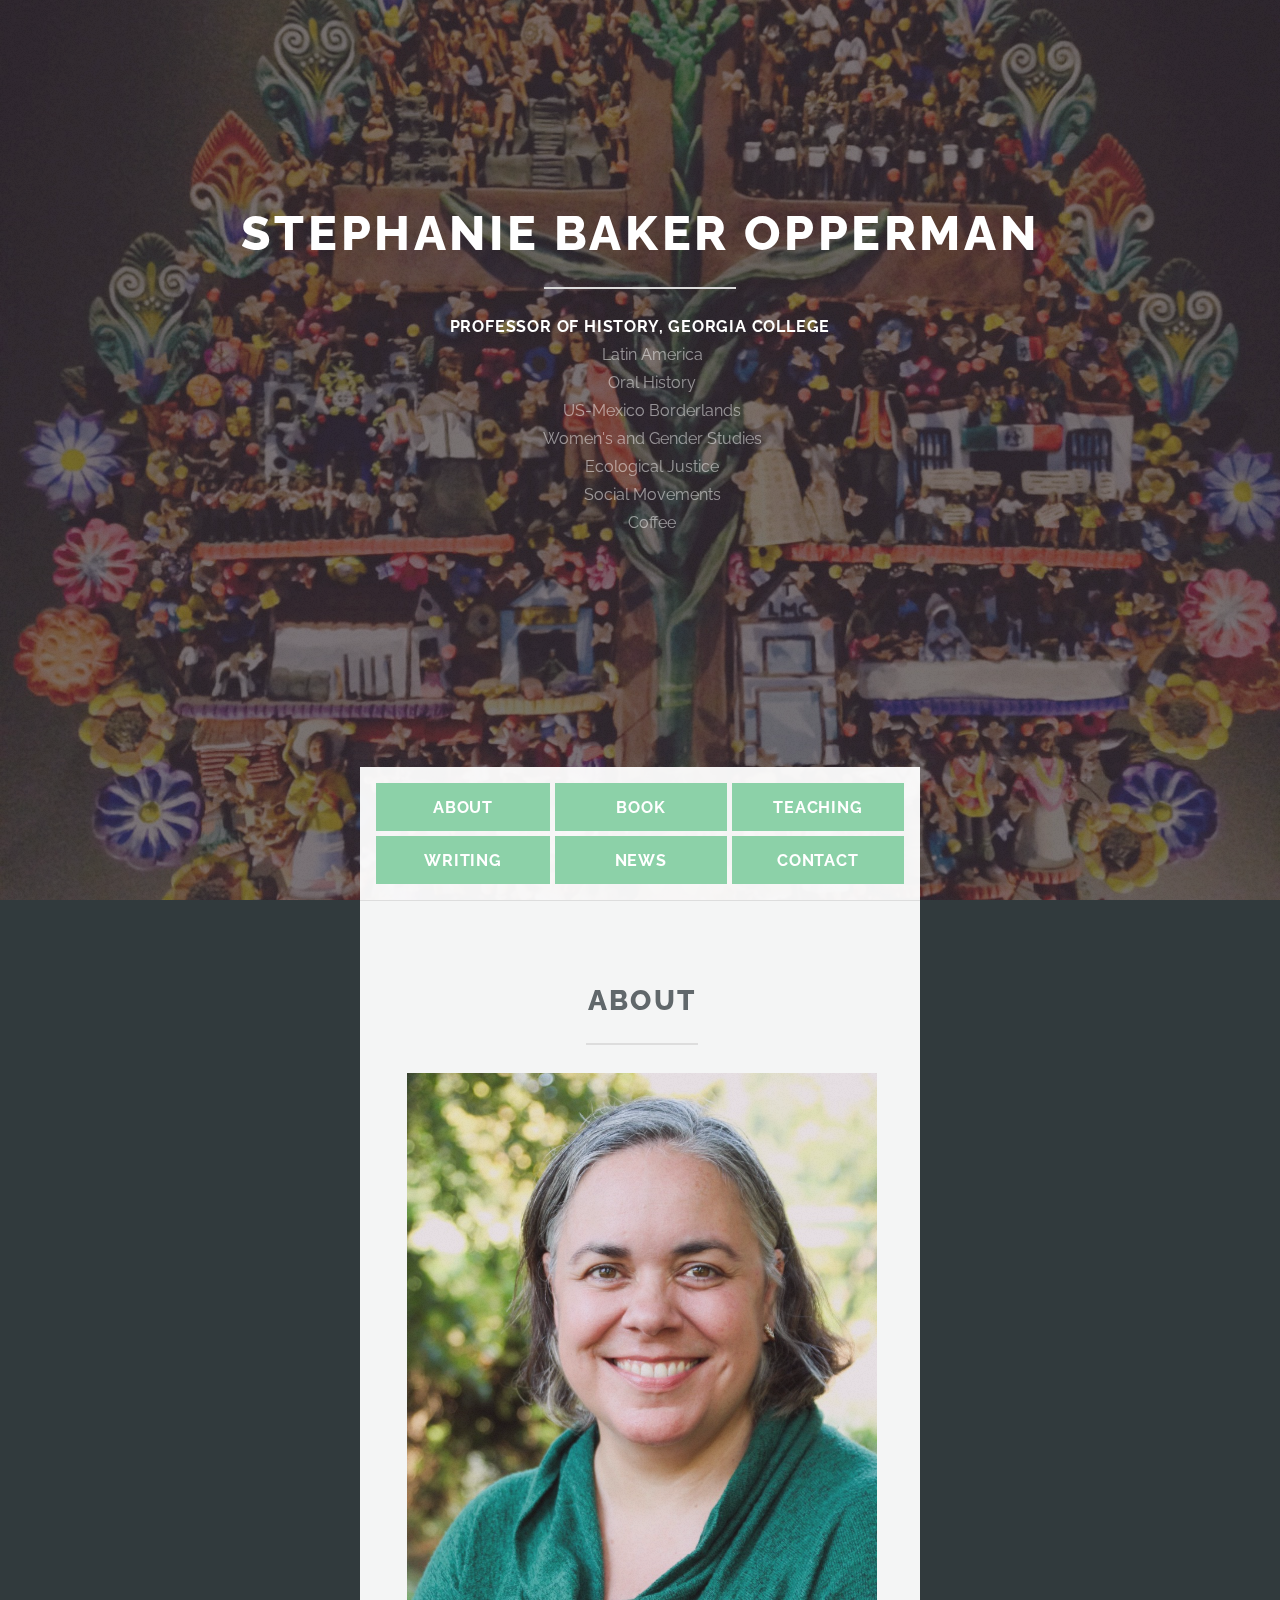
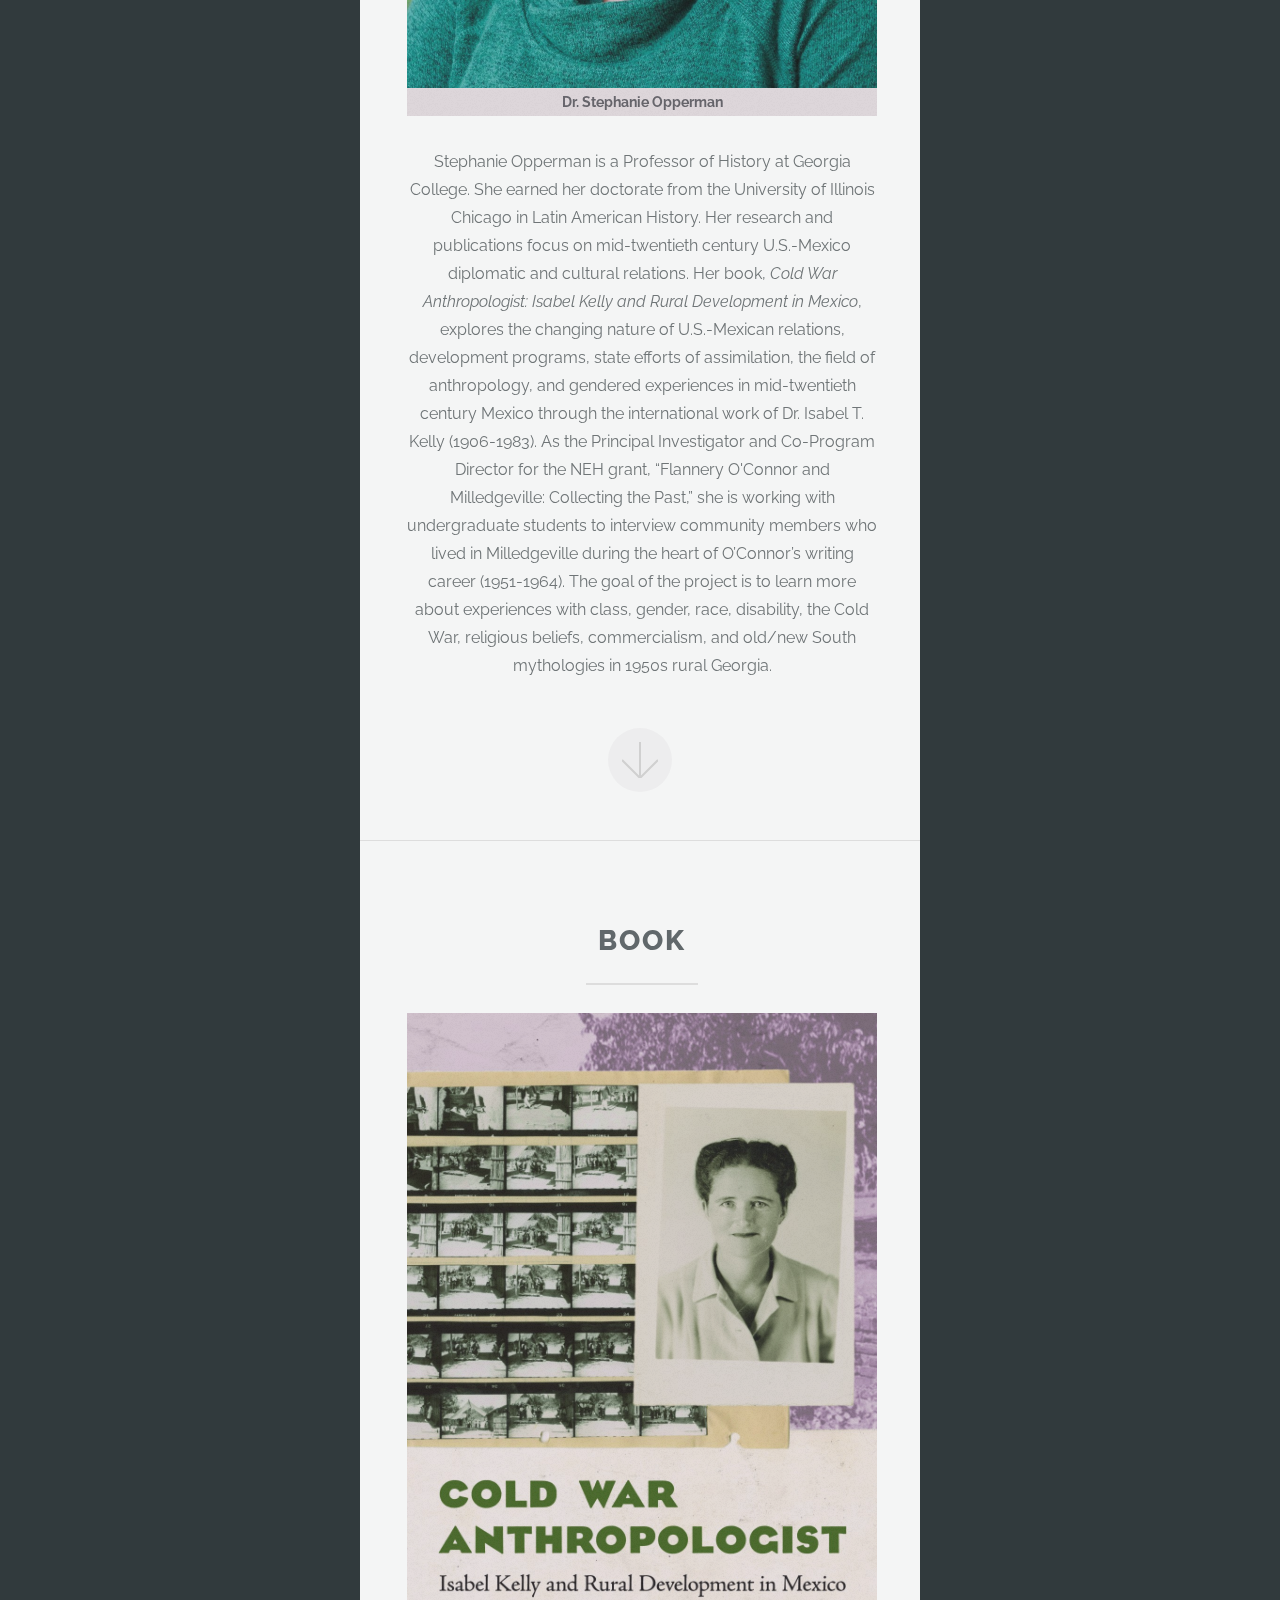
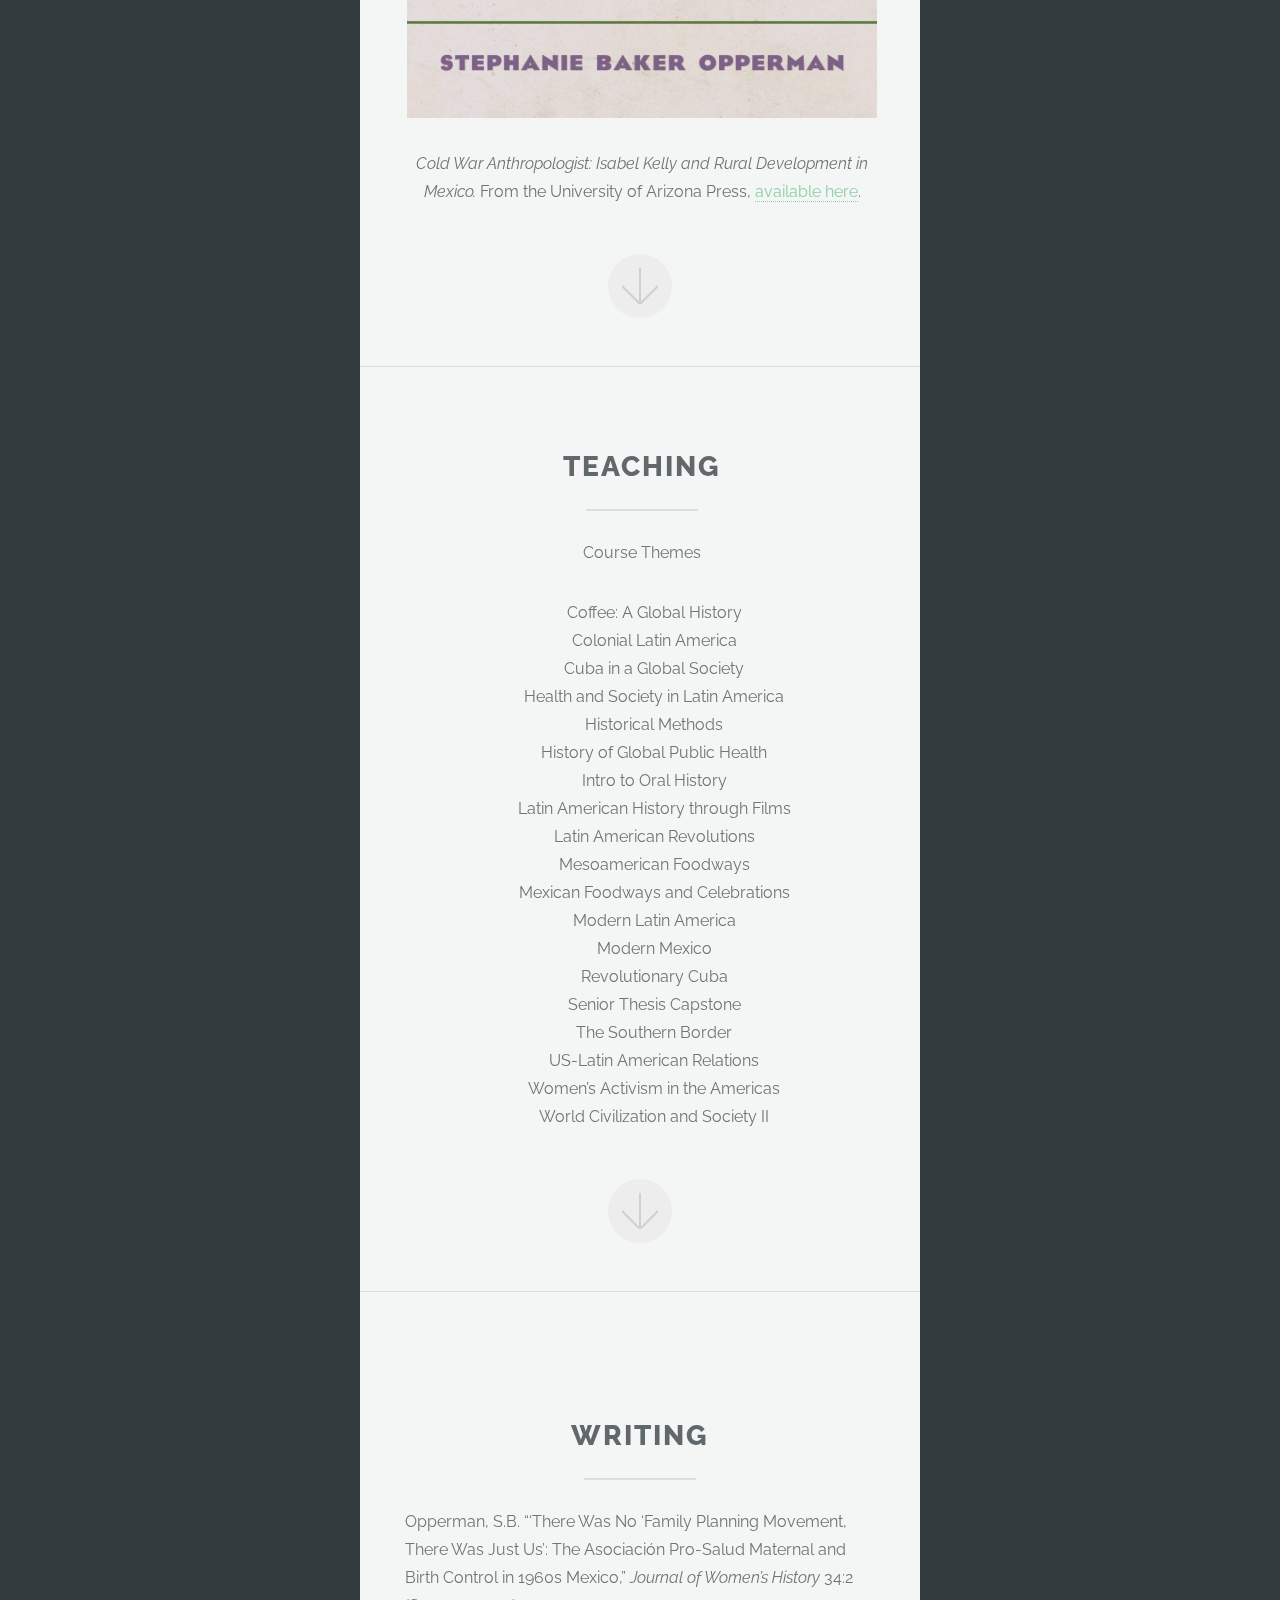
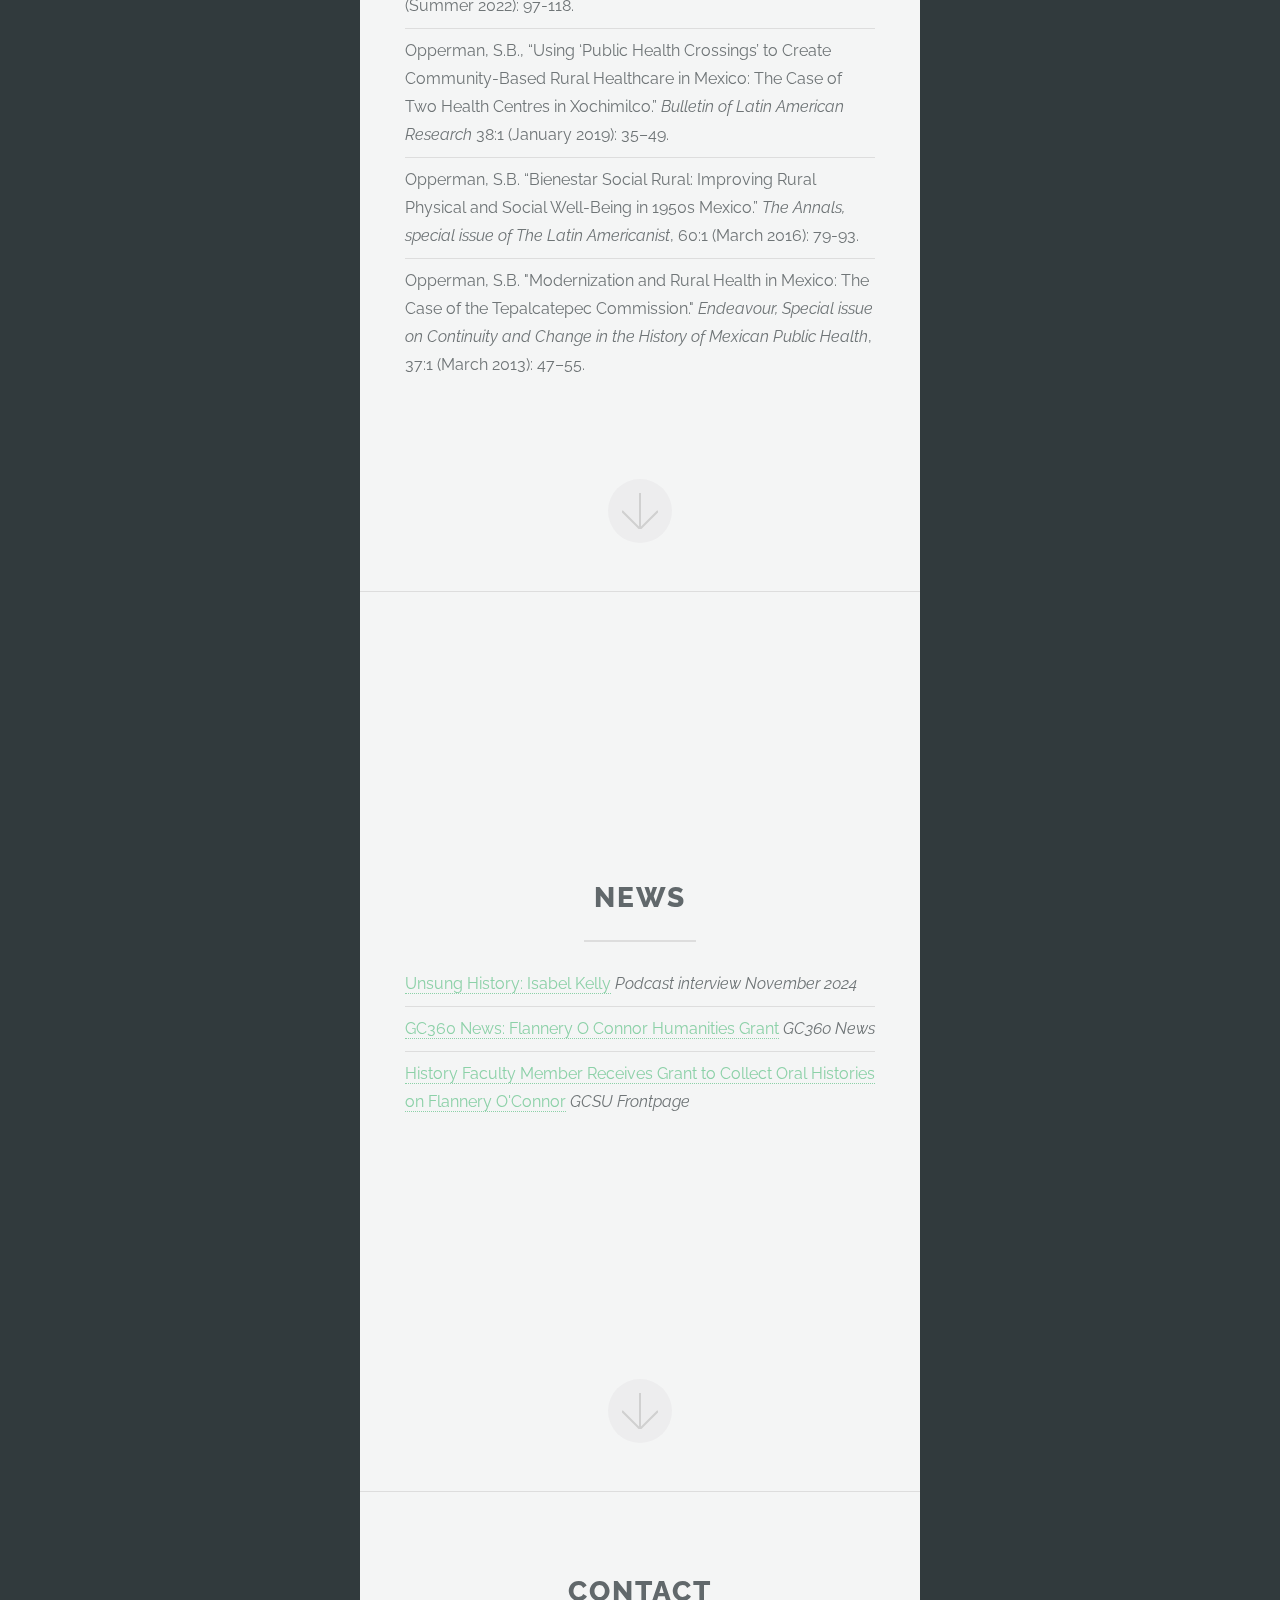
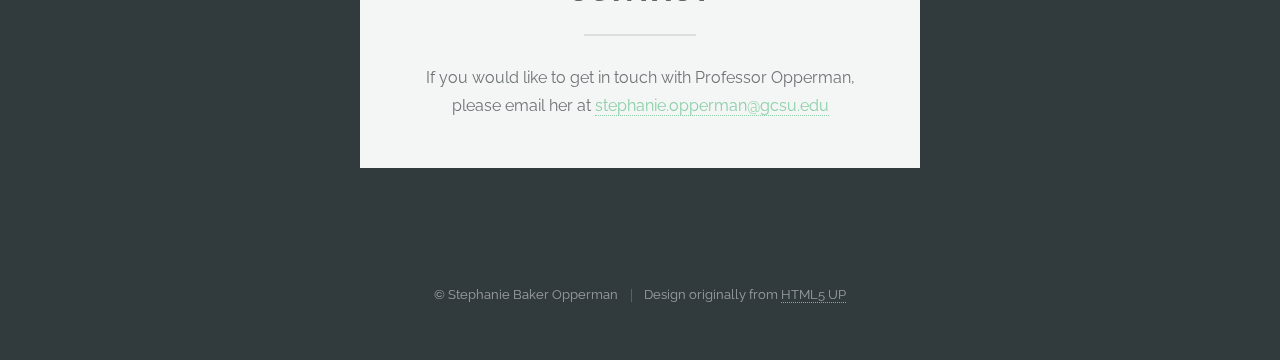
<file: index.html>
<!DOCTYPE HTML>
<!--
	Highlights by HTML5 UP
	html5up.net | @ajlkn
	Free for personal and commercial use under the CCA 3.0 license (html5up.net/license)
-->
<html>
	<head>
		<title>Dr. Stephanie Opperman</title>
		<meta charset="utf-8" />
		<meta name="viewport" content="width=device-width, initial-scale=1, user-scalable=no" />
		<link rel="stylesheet" href="assets/css/main.css" />
	</head>
	<body class="is-preload">

		<!-- Header -->
			<section id="header">
				<header class="major">
					<h1>Stephanie Baker Opperman</h1>
					<p>Professor of History, Georgia College</p>
                                        <ul class="header-list">
<li>Latin America 
<li>Oral History
<li>US-Mexico Borderlands
<li>Women's and Gender Studies
<li>Ecological Justice
<li>Social Movements 
<li>Coffee
                                        </ul>
				</header>
				<div class="container">
					<ul class="actions special">
	<li><a href="#about" class="button primary scrolly">About</a></li>
	<li><a href="#book" class="button primary scrolly">Book</a></li>
	<li><a href="#teaching" class="button primary scrolly">Teaching</a></li>
                                        </ul>
        <ul class="actions special">
	  <li><a href="#writing" class="button primary scrolly">Writing</a></li>
	  <li><a href="#news" class="button primary scrolly">News</a></li>
	  <li><a href="#contact" class="button primary scrolly">Contact</a></li>
	</ul>
				</div>
			</section>

		<!-- One -->
			<section id="about" class="main special">
				<div class="container">
					<span class="image fit primary"><img src="images/fulls/protest_seeds.jpg" alt="Photo: (CC-BY_SA)" /><label>Mural: The culture contains the seed of resistence by Miranda Bergman and O‘Brian Thiele, 1984 / <a href="https://www.flickr.com/photos/livenature/199239686/in/photostream/">Franco Folini</a> / <a href="https://creativecommons.org/licenses/by-sa/2.0/">CC-BY-SA</a></label></span>
					<div class="content">
						<header class="major">
						  <h2>About</h2>
						</header>
					        <span class="image fit"><img src="images/Stephanie Opperman Headshot.jpg" alt="Stephanie Opperman" /><label>Dr. Stephanie Opperman</label></span>
						<p>
                                                  Stephanie Opperman is a Professor of History at Georgia College. She earned her doctorate from the University of Illinois Chicago in Latin American History. Her research and publications focus on mid-twentieth century U.S.-Mexico diplomatic and cultural relations. Her book, <em>Cold War Anthropologist: Isabel Kelly and Rural Development in Mexico</em>, explores the changing nature of U.S.-Mexican relations, development programs, state efforts of assimilation, the field of anthropology, and gendered experiences in mid-twentieth century Mexico through the international work of Dr. Isabel T. Kelly (1906-1983). As the Principal Investigator and Co-Program Director for the NEH grant, “Flannery O'Connor and Milledgeville: Collecting the Past,” she is working with undergraduate students to interview community members who lived in Milledgeville during the heart of O’Connor’s writing career (1951-1964). The goal of the project is to learn more about experiences with class, gender, race, disability, the Cold War, religious beliefs, commercialism, and old/new South mythologies in 1950s rural Georgia.
                                                </p>
					</div>
					<a href="#book" class="goto-next scrolly">Next</a>
				</div>
			</section>

		<!-- Two -->
			<section id="book" class="main special">
				<div class="container">
					<span class="image fit primary"><img src="images/bg.jpg" alt="" /></span>
					<div class="content">
						<header class="major">
						  <h2>Book</h2>
						</header>
					        <span class="image fit"><img src="images/Opperman Book Cover.jpg" alt="Cover of Cold War Anthropologist: Isabel Kelly and Rural Development in Mexico" /></span>
						<p>
                                                  <em>Cold War Anthropologist: Isabel Kelly and Rural Development in Mexico.</em> From the University of Arizona Press, <a href="https://uapress.arizona.edu/book/cold-war-anthropologist">available here</a>.
                                                </p>
					</div>
					<a href="#teaching" class="goto-next scrolly">Next</a>
				</div>
			</section>

		<!-- Three -->
			<section id="teaching" class="main special">
				<div class="container">
					<span class="image fit primary"><img src="images/fulls/tiles.jpg" alt="" /></span>
					<div class="content">
						<header class="major">
							<h2>Teaching</h2>
						</header>
						<p>
Course Themes 
                                                </p>
                                                <ul>
<li>Coffee: A Global History 
<li>Colonial Latin America 
<li>Cuba in a Global Society 
<li>Health and Society in Latin America 
<li>Historical Methods
<li>History of Global Public Health
<li>Intro to Oral History 
<li>Latin American History through Films 
<li>Latin American Revolutions 
<li>Mesoamerican Foodways 
<li>Mexican Foodways and Celebrations 
<li>Modern Latin America
<li>Modern Mexico
<li>Revolutionary Cuba 
<li>Senior Thesis Capstone 
<li>The Southern Border  
<li>US-Latin American Relations 
<li>Women’s Activism in the Americas
<li>World Civilization and Society II 

                                                </ul>
					</div>
					<a href="#writing" class="goto-next scrolly">Next</a>
				</div>
			</section>
			<section id="writing" class="main">
				<div class="container">
					<span class="image fit primary"><img src="images/fulls/protest_in_nepal.jpg" alt="Photo: (CC-BY)" /><label>Painting: Martin Travers / <a href="https://www.flickr.com/photos/nagarjun/5439050238/in/photostream/">Kandukuru Nagarjun</a> / <a href="https://creativecommons.org/licenses/by/2.0/">CC-BY</a></label></span>
					<div class="content">
						<header class="major">
							<h2>Writing</h2>
						</header>
						<section>
                                              <ul class="alt">
						<li>
                                                Opperman, S.B. “‘There Was No ‘Family Planning Movement, There Was Just Us’: The Asociación Pro-Salud Maternal and Birth Control in 1960s Mexico,” <em>Journal of Women’s History</em> 34:2 (Summer 2022): 97-118.
                                                  
						</li>
                                                <li>
                                                Opperman, S.B., “Using ‘Public Health Crossings’ to Create Community-Based Rural Healthcare in Mexico: The Case of Two Health Centres in Xochimilco.” <em>Bulletin of Latin American Research</em> 38:1 (January 2019): 35–49.
                                                </li>
                                              
                                                <li>
                                                Opperman, S.B. “Bienestar Social Rural: Improving Rural Physical and Social Well‐Being in 1950s Mexico.” <em>The Annals, special issue of The Latin Americanist</em>, 60:1 (March 2016): 79-93.
                                                </li>
                                                <li>
                                                Opperman, S.B. "Modernization and Rural Health in Mexico: The Case of the Tepalcatepec Commission." <em>Endeavour, Special issue on Continuity and Change in the History of Mexican Public Health</em>, 37:1 (March 2013): 47–55.
                                                </li>
                                              </ul>
						</section>

					</div>
					<a href="#footer" class="goto-next scrolly">Next</a>
				</div>
			</section>
			<section id="news" class="main">
			  <div class="container">
			    <div class="content">
			      <header class="major">
				<h2>News</h2>
			      </header>
			      <section>
                                <ul class="alt">
                                  <li>
                                    <a href="https://www.unsunghistorypodcast.com/Isabel-Kelly/">Unsung History: Isabel Kelly</a>   <em>Podcast interview November 2024</em>
                                  </li>
				  <li>
                                    <a href="https://youtu.be/j_1HzAb1Hz8?si=kYmmBD5jwqnmP55_">GC360 News: Flannery O Connor Humanities Grant</a>       <em>GC360 News</em>              
                                  </li>
				  <li>
                                    <a href="https://frontpage.gcsu.edu/node/14010">History Faculty Member Receives Grant to Collect Oral Histories on Flannery O'Connor</a>       <em>GCSU Frontpage</em>                         
                                  </li>
                                </ul>
			      </section>

			    </div>
			    <a href="#footer" class="goto-next scrolly">Next</a>
			  </div>
			</section>

		        <!-- Footer -->
			<section id="footer">
				<div id="contact" class="container">
					<header class="major">
						<h2>Contact</h2>
					</header>
                                        <section>
If you would like to get in touch with Professor Opperman, please email her at <a href="mailto:stephanie.opperman@gcsu.edu">stephanie.opperman@gcsu.edu</a>                                       
                                        </section>
				</div>
				<footer>
					<ul class="copyright">
						<li>&copy; Stephanie Baker Opperman</li><li>Design originally from <a href="http://html5up.net">HTML5 UP</a></li>
                                                
					</ul>
				</footer>
			</section>

		<!-- Scripts -->
			<script src="assets/js/jquery.min.js"></script>
			<script src="assets/js/jquery.scrollex.min.js"></script>
			<script src="assets/js/jquery.scrolly.min.js"></script>
			<script src="assets/js/browser.min.js"></script>
			<script src="assets/js/breakpoints.min.js"></script>
			<script src="assets/js/util.js"></script>
			<script src="assets/js/main.js"></script>

	</body>
</html>
</file>
<file: assets/css/main.css>
@import url("fontawesome-all.min.css");
@import url("https://fonts.googleapis.com/css?family=Raleway:400,400italic,700,800");

/*
	Highlights by HTML5 UP
	html5up.net | @ajlkn
	Free for personal and commercial use under the CCA 3.0 license (html5up.net/license)
*/

html, body, div, span, applet, object,
iframe, h1, h2, h3, h4, h5, h6, p, blockquote,
pre, a, abbr, acronym, address, big, cite,
code, del, dfn, em, img, ins, kbd, q, s, samp,
small, strike, strong, sub, sup, tt, var, b,
u, i, center, dl, dt, dd, ol, ul, li, fieldset,
form, label, legend, table, caption, tbody,
tfoot, thead, tr, th, td, article, aside,
canvas, details, embed, figure, figcaption,
footer, header, hgroup, menu, nav, output, ruby,
section, summary, time, mark, audio, video {
	margin: 0;
	padding: 0;
	border: 0;
	font-size: 100%;
	font: inherit;
	vertical-align: baseline;}

article, aside, details, figcaption, figure,
footer, header, hgroup, menu, nav, section {
	display: block;}

body {
	line-height: 1;
}

ol, ul {
	list-style: none;
}

blockquote, q {
	quotes: none;
}

	blockquote:before, blockquote:after, q:before, q:after {
		content: '';
		content: none;
	}

table {
	border-collapse: collapse;
	border-spacing: 0;
}

body {
	-webkit-text-size-adjust: none;
}

mark {
	background-color: transparent;
	color: inherit;
}

input::-moz-focus-inner {
	border: 0;
	padding: 0;
}

input, select, textarea {
	-moz-appearance: none;
	-webkit-appearance: none;
	-ms-appearance: none;
	appearance: none;
}

/* Basic */

	html {
		box-sizing: border-box;
	}

	*, *:before, *:after {
		box-sizing: inherit;
	}

	html {
		background-color: #313a3d;
		background-attachment: fixed,						fixed;
		background-image: url("images/overlay.png"), url("../../images/bg.jpg");
		background-position: top left,					center center;
		background-repeat: repeat,						none;
		background-size: auto,						cover;
	}

	html.is-preload *, html.is-preload *:before, html.is-preload *:after {
		-moz-animation: none !important;
		-webkit-animation: none !important;
		-ms-animation: none !important;
		animation: none !important;
		-moz-transition: none !important;
		-webkit-transition: none !important;
		-ms-transition: none !important;
		transition: none !important;
	}

	html.is-touch {
		height: 100vh;
		overflow: hidden;
	}

		html.is-touch #wrapper {
			-webkit-backface-visibility: hidden;
			-webkit-overflow-scrolling: touch;
			-webkit-transform: translate3d(0, 0, 0);
			height: 100vh;
			overflow: auto;
		}

	body, input, select, textarea {
		color: #6f7577;
		font-family: "Raleway", "Helvetica", sans-serif;
		font-size: 15pt;
		font-weight: 400;
		line-height: 1.75em;
	}

	a {
		-moz-transition: color 0.2s ease-in-out, border-bottom-color 0.2s ease-in-out;
		-webkit-transition: color 0.2s ease-in-out, border-bottom-color 0.2s ease-in-out;
		-ms-transition: color 0.2s ease-in-out, border-bottom-color 0.2s ease-in-out;
		transition: color 0.2s ease-in-out, border-bottom-color 0.2s ease-in-out;
		border-bottom: dotted 1px;
		color: #8cd1a8;
		text-decoration: none;
	}

		a:hover {
			border-bottom-color: transparent !important;
			color: #8cd1a8 !important;
			text-decoration: none;
		}

	strong, b {
		color: #61686b;
		font-weight: 700;
	}

	em, i {
		font-style: italic;
	}

	p {
		margin: 0 0 2em 0;
	}

	h1, h2, h3, h4, h5, h6 {
		color: #61686b;
		font-weight: 800;
		letter-spacing: 0.075em;
		line-height: 1em;
		margin: 0 0 1em 0;
		text-transform: uppercase;
	}

		h1 a, h2 a, h3 a, h4 a, h5 a, h6 a {
			color: inherit;
			text-decoration: none;
		}

	h2 {
		font-size: 1.75em;
		line-height: 1.5em;
	}

	h3 {
		font-size: 1em;
		line-height: 1.5em;
	}

	h4 {
		font-size: 0.9em;
		line-height: 1.5em;
	}

	h5 {
		font-size: 0.8em;
		line-height: 1.5em;
	}

	h6 {
		font-size: 0.7em;
		line-height: 1.5em;
	}

	sub {
		font-size: 0.8em;
		position: relative;
		top: 0.5em;
	}

	sup {
		font-size: 0.8em;
		position: relative;
		top: -0.5em;
	}

	hr {
		border: 0;
		border-bottom: solid 1px #dddddd;
		margin: 2em 0;
	}

		hr.major {
			margin: 3em 0;
		}

	blockquote {
		border-left: solid 6px #dddddd;
		font-style: italic;
		margin: 0 0 2em 0;
		padding: 0.5em 0 0.5em 1.5em;
	}

	code {
		background: rgba(144, 144, 144, 0.075);
		font-family: "Courier New", monospace;
		font-size: 0.9em;
		margin: 0 0.25em;
		padding: 0.25em 0.65em;
	}

	pre {
		-webkit-overflow-scrolling: touch;
		font-family: "Courier New", monospace;
		font-size: 0.9em;
		margin: 0 0 2em 0;
	}

		pre code {
			display: block;
			line-height: 1.75em;
			padding: 1em 1.5em;
			overflow-x: auto;
		}

	.align-left {
		text-align: left;
	}

	.align-center {
		text-align: center;
	}

	.align-right {
		text-align: right;
	}

/* Container */

	.container {
		margin: 0 auto;
		max-width: calc(100% - 4em);
		width: 35em;
	}

		.container.xsmall {
			width: 8.75em;
		}

		.container.small {
			width: 17.5em;
		}

		.container.medium {
			width: 26.25em;
		}

		.container.large {
			width: 43.75em;
		}

		.container.xlarge {
			width: 52.5em;
		}

		.container.max {
			width: 100%;
		}

		@media screen and (max-width: 980px) {

			.container {
				width: 80% !important;
				max-width: 100% !important;
			}

		}

		@media screen and (max-width: 480px) {

			.container {
				width: 100% !important;
			}

		}

/* Row */

	.row {
		display: flex;
		flex-wrap: wrap;
		box-sizing: border-box;
		align-items: stretch;
	}

		.row > * {
			box-sizing: border-box;
		}

		.row.gtr-uniform > * > :last-child {
			margin-bottom: 0;
		}

		.row.aln-left {
			justify-content: flex-start;
		}

		.row.aln-center {
			justify-content: center;
		}

		.row.aln-right {
			justify-content: flex-end;
		}

		.row.aln-top {
			align-items: flex-start;
		}

		.row.aln-middle {
			align-items: center;
		}

		.row.aln-bottom {
			align-items: flex-end;
		}

		.row > .imp {
			order: -1;
		}

		.row > .col-1 {
			width: 8.33333%;
		}

		.row > .off-1 {
			margin-left: 8.33333%;
		}

		.row > .col-2 {
			width: 16.66667%;
		}

		.row > .off-2 {
			margin-left: 16.66667%;
		}

		.row > .col-3 {
			width: 25%;
		}

		.row > .off-3 {
			margin-left: 25%;
		}

		.row > .col-4 {
			width: 33.33333%;
		}

		.row > .off-4 {
			margin-left: 33.33333%;
		}

		.row > .col-5 {
			width: 41.66667%;
		}

		.row > .off-5 {
			margin-left: 41.66667%;
		}

		.row > .col-6 {
			width: 50%;
		}

		.row > .off-6 {
			margin-left: 50%;
		}

		.row > .col-7 {
			width: 58.33333%;
		}

		.row > .off-7 {
			margin-left: 58.33333%;
		}

		.row > .col-8 {
			width: 66.66667%;
		}

		.row > .off-8 {
			margin-left: 66.66667%;
		}

		.row > .col-9 {
			width: 75%;
		}

		.row > .off-9 {
			margin-left: 75%;
		}

		.row > .col-10 {
			width: 83.33333%;
		}

		.row > .off-10 {
			margin-left: 83.33333%;
		}

		.row > .col-11 {
			width: 91.66667%;
		}

		.row > .off-11 {
			margin-left: 91.66667%;
		}

		.row > .col-12 {
			width: 100%;
		}

		.row > .off-12 {
			margin-left: 100%;
		}

		.row.gtr-0 {
			margin-top: 0;
			margin-left: 0em;
		}

			.row.gtr-0 > * {
				padding: 0 0 0 0em;
			}

			.row.gtr-0.gtr-uniform {
				margin-top: 0em;
			}

				.row.gtr-0.gtr-uniform > * {
					padding-top: 0em;
				}

		.row.gtr-25 {
			margin-top: 0;
			margin-left: -0.375em;
		}

			.row.gtr-25 > * {
				padding: 0 0 0 0.375em;
			}

			.row.gtr-25.gtr-uniform {
				margin-top: -0.375em;
			}

				.row.gtr-25.gtr-uniform > * {
					padding-top: 0.375em;
				}

		.row.gtr-50 {
			margin-top: 0;
			margin-left: -0.75em;
		}

			.row.gtr-50 > * {
				padding: 0 0 0 0.75em;
			}

			.row.gtr-50.gtr-uniform {
				margin-top: -0.75em;
			}

				.row.gtr-50.gtr-uniform > * {
					padding-top: 0.75em;
				}

		.row {
			margin-top: 0;
			margin-left: -1.5em;
		}

			.row > * {
				padding: 0 0 0 1.5em;
			}

			.row.gtr-uniform {
				margin-top: -1.5em;
			}

				.row.gtr-uniform > * {
					padding-top: 1.5em;
				}

		.row.gtr-150 {
			margin-top: 0;
			margin-left: -2.25em;
		}

			.row.gtr-150 > * {
				padding: 0 0 0 2.25em;
			}

			.row.gtr-150.gtr-uniform {
				margin-top: -2.25em;
			}

				.row.gtr-150.gtr-uniform > * {
					padding-top: 2.25em;
				}

		.row.gtr-200 {
			margin-top: 0;
			margin-left: -3em;
		}

			.row.gtr-200 > * {
				padding: 0 0 0 3em;
			}

			.row.gtr-200.gtr-uniform {
				margin-top: -3em;
			}

				.row.gtr-200.gtr-uniform > * {
					padding-top: 3em;
				}

		@media screen and (max-width: 1680px) {

			.row {
				display: flex;
				flex-wrap: wrap;
				box-sizing: border-box;
				align-items: stretch;
			}

				.row > * {
					box-sizing: border-box;
				}

				.row.gtr-uniform > * > :last-child {
					margin-bottom: 0;
				}

				.row.aln-left {
					justify-content: flex-start;
				}

				.row.aln-center {
					justify-content: center;
				}

				.row.aln-right {
					justify-content: flex-end;
				}

				.row.aln-top {
					align-items: flex-start;
				}

				.row.aln-middle {
					align-items: center;
				}

				.row.aln-bottom {
					align-items: flex-end;
				}

				.row > .imp-large {
					order: -1;
				}

				.row > .col-1-large {
					width: 8.33333%;
				}

				.row > .off-1-large {
					margin-left: 8.33333%;
				}

				.row > .col-2-large {
					width: 16.66667%;
				}

				.row > .off-2-large {
					margin-left: 16.66667%;
				}

				.row > .col-3-large {
					width: 25%;
				}

				.row > .off-3-large {
					margin-left: 25%;
				}

				.row > .col-4-large {
					width: 33.33333%;
				}

				.row > .off-4-large {
					margin-left: 33.33333%;
				}

				.row > .col-5-large {
					width: 41.66667%;
				}

				.row > .off-5-large {
					margin-left: 41.66667%;
				}

				.row > .col-6-large {
					width: 50%;
				}

				.row > .off-6-large {
					margin-left: 50%;
				}

				.row > .col-7-large {
					width: 58.33333%;
				}

				.row > .off-7-large {
					margin-left: 58.33333%;
				}

				.row > .col-8-large {
					width: 66.66667%;
				}

				.row > .off-8-large {
					margin-left: 66.66667%;
				}

				.row > .col-9-large {
					width: 75%;
				}

				.row > .off-9-large {
					margin-left: 75%;
				}

				.row > .col-10-large {
					width: 83.33333%;
				}

				.row > .off-10-large {
					margin-left: 83.33333%;
				}

				.row > .col-11-large {
					width: 91.66667%;
				}

				.row > .off-11-large {
					margin-left: 91.66667%;
				}

				.row > .col-12-large {
					width: 100%;
				}

				.row > .off-12-large {
					margin-left: 100%;
				}

				.row.gtr-0 {
					margin-top: 0;
					margin-left: 0em;
				}

					.row.gtr-0 > * {
						padding: 0 0 0 0em;
					}

					.row.gtr-0.gtr-uniform {
						margin-top: 0em;
					}

						.row.gtr-0.gtr-uniform > * {
							padding-top: 0em;
						}

				.row.gtr-25 {
					margin-top: 0;
					margin-left: -0.375em;
				}

					.row.gtr-25 > * {
						padding: 0 0 0 0.375em;
					}

					.row.gtr-25.gtr-uniform {
						margin-top: -0.375em;
					}

						.row.gtr-25.gtr-uniform > * {
							padding-top: 0.375em;
						}

				.row.gtr-50 {
					margin-top: 0;
					margin-left: -0.75em;
				}

					.row.gtr-50 > * {
						padding: 0 0 0 0.75em;
					}

					.row.gtr-50.gtr-uniform {
						margin-top: -0.75em;
					}

						.row.gtr-50.gtr-uniform > * {
							padding-top: 0.75em;
						}

				.row {
					margin-top: 0;
					margin-left: -1.5em;
				}

					.row > * {
						padding: 0 0 0 1.5em;
					}

					.row.gtr-uniform {
						margin-top: -1.5em;
					}

						.row.gtr-uniform > * {
							padding-top: 1.5em;
						}

				.row.gtr-150 {
					margin-top: 0;
					margin-left: -2.25em;
				}

					.row.gtr-150 > * {
						padding: 0 0 0 2.25em;
					}

					.row.gtr-150.gtr-uniform {
						margin-top: -2.25em;
					}

						.row.gtr-150.gtr-uniform > * {
							padding-top: 2.25em;
						}

				.row.gtr-200 {
					margin-top: 0;
					margin-left: -3em;
				}

					.row.gtr-200 > * {
						padding: 0 0 0 3em;
					}

					.row.gtr-200.gtr-uniform {
						margin-top: -3em;
					}

						.row.gtr-200.gtr-uniform > * {
							padding-top: 3em;
						}

		}

		@media screen and (max-width: 980px) {

			.row {
				display: flex;
				flex-wrap: wrap;
				box-sizing: border-box;
				align-items: stretch;
			}

				.row > * {
					box-sizing: border-box;
				}

				.row.gtr-uniform > * > :last-child {
					margin-bottom: 0;
				}

				.row.aln-left {
					justify-content: flex-start;
				}

				.row.aln-center {
					justify-content: center;
				}

				.row.aln-right {
					justify-content: flex-end;
				}

				.row.aln-top {
					align-items: flex-start;
				}

				.row.aln-middle {
					align-items: center;
				}

				.row.aln-bottom {
					align-items: flex-end;
				}

				.row > .imp-medium {
					order: -1;
				}

				.row > .col-1-medium {
					width: 8.33333%;
				}

				.row > .off-1-medium {
					margin-left: 8.33333%;
				}

				.row > .col-2-medium {
					width: 16.66667%;
				}

				.row > .off-2-medium {
					margin-left: 16.66667%;
				}

				.row > .col-3-medium {
					width: 25%;
				}

				.row > .off-3-medium {
					margin-left: 25%;
				}

				.row > .col-4-medium {
					width: 33.33333%;
				}

				.row > .off-4-medium {
					margin-left: 33.33333%;
				}

				.row > .col-5-medium {
					width: 41.66667%;
				}

				.row > .off-5-medium {
					margin-left: 41.66667%;
				}

				.row > .col-6-medium {
					width: 50%;
				}

				.row > .off-6-medium {
					margin-left: 50%;
				}

				.row > .col-7-medium {
					width: 58.33333%;
				}

				.row > .off-7-medium {
					margin-left: 58.33333%;
				}

				.row > .col-8-medium {
					width: 66.66667%;
				}

				.row > .off-8-medium {
					margin-left: 66.66667%;
				}

				.row > .col-9-medium {
					width: 75%;
				}

				.row > .off-9-medium {
					margin-left: 75%;
				}

				.row > .col-10-medium {
					width: 83.33333%;
				}

				.row > .off-10-medium {
					margin-left: 83.33333%;
				}

				.row > .col-11-medium {
					width: 91.66667%;
				}

				.row > .off-11-medium {
					margin-left: 91.66667%;
				}

				.row > .col-12-medium {
					width: 100%;
				}

				.row > .off-12-medium {
					margin-left: 100%;
				}

				.row.gtr-0 {
					margin-top: 0;
					margin-left: 0em;
				}

					.row.gtr-0 > * {
						padding: 0 0 0 0em;
					}

					.row.gtr-0.gtr-uniform {
						margin-top: 0em;
					}

						.row.gtr-0.gtr-uniform > * {
							padding-top: 0em;
						}

				.row.gtr-25 {
					margin-top: 0;
					margin-left: -0.375em;
				}

					.row.gtr-25 > * {
						padding: 0 0 0 0.375em;
					}

					.row.gtr-25.gtr-uniform {
						margin-top: -0.375em;
					}

						.row.gtr-25.gtr-uniform > * {
							padding-top: 0.375em;
						}

				.row.gtr-50 {
					margin-top: 0;
					margin-left: -0.75em;
				}

					.row.gtr-50 > * {
						padding: 0 0 0 0.75em;
					}

					.row.gtr-50.gtr-uniform {
						margin-top: -0.75em;
					}

						.row.gtr-50.gtr-uniform > * {
							padding-top: 0.75em;
						}

				.row {
					margin-top: 0;
					margin-left: -1.5em;
				}

					.row > * {
						padding: 0 0 0 1.5em;
					}

					.row.gtr-uniform {
						margin-top: -1.5em;
					}

						.row.gtr-uniform > * {
							padding-top: 1.5em;
						}

				.row.gtr-150 {
					margin-top: 0;
					margin-left: -2.25em;
				}

					.row.gtr-150 > * {
						padding: 0 0 0 2.25em;
					}

					.row.gtr-150.gtr-uniform {
						margin-top: -2.25em;
					}

						.row.gtr-150.gtr-uniform > * {
							padding-top: 2.25em;
						}

				.row.gtr-200 {
					margin-top: 0;
					margin-left: -3em;
				}

					.row.gtr-200 > * {
						padding: 0 0 0 3em;
					}

					.row.gtr-200.gtr-uniform {
						margin-top: -3em;
					}

						.row.gtr-200.gtr-uniform > * {
							padding-top: 3em;
						}

		}

		@media screen and (max-width: 736px) {

			.row {
				display: flex;
				flex-wrap: wrap;
				box-sizing: border-box;
				align-items: stretch;
			}

				.row > * {
					box-sizing: border-box;
				}

				.row.gtr-uniform > * > :last-child {
					margin-bottom: 0;
				}

				.row.aln-left {
					justify-content: flex-start;
				}

				.row.aln-center {
					justify-content: center;
				}

				.row.aln-right {
					justify-content: flex-end;
				}

				.row.aln-top {
					align-items: flex-start;
				}

				.row.aln-middle {
					align-items: center;
				}

				.row.aln-bottom {
					align-items: flex-end;
				}

				.row > .imp-small {
					order: -1;
				}

				.row > .col-1-small {
					width: 8.33333%;
				}

				.row > .off-1-small {
					margin-left: 8.33333%;
				}

				.row > .col-2-small {
					width: 16.66667%;
				}

				.row > .off-2-small {
					margin-left: 16.66667%;
				}

				.row > .col-3-small {
					width: 25%;
				}

				.row > .off-3-small {
					margin-left: 25%;
				}

				.row > .col-4-small {
					width: 33.33333%;
				}

				.row > .off-4-small {
					margin-left: 33.33333%;
				}

				.row > .col-5-small {
					width: 41.66667%;
				}

				.row > .off-5-small {
					margin-left: 41.66667%;
				}

				.row > .col-6-small {
					width: 50%;
				}

				.row > .off-6-small {
					margin-left: 50%;
				}

				.row > .col-7-small {
					width: 58.33333%;
				}

				.row > .off-7-small {
					margin-left: 58.33333%;
				}

				.row > .col-8-small {
					width: 66.66667%;
				}

				.row > .off-8-small {
					margin-left: 66.66667%;
				}

				.row > .col-9-small {
					width: 75%;
				}

				.row > .off-9-small {
					margin-left: 75%;
				}

				.row > .col-10-small {
					width: 83.33333%;
				}

				.row > .off-10-small {
					margin-left: 83.33333%;
				}

				.row > .col-11-small {
					width: 91.66667%;
				}

				.row > .off-11-small {
					margin-left: 91.66667%;
				}

				.row > .col-12-small {
					width: 100%;
				}

				.row > .off-12-small {
					margin-left: 100%;
				}

				.row.gtr-0 {
					margin-top: 0;
					margin-left: 0em;
				}

					.row.gtr-0 > * {
						padding: 0 0 0 0em;
					}

					.row.gtr-0.gtr-uniform {
						margin-top: 0em;
					}

						.row.gtr-0.gtr-uniform > * {
							padding-top: 0em;
						}

				.row.gtr-25 {
					margin-top: 0;
					margin-left: -0.25em;
				}

					.row.gtr-25 > * {
						padding: 0 0 0 0.25em;
					}

					.row.gtr-25.gtr-uniform {
						margin-top: -0.25em;
					}

						.row.gtr-25.gtr-uniform > * {
							padding-top: 0.25em;
						}

				.row.gtr-50 {
					margin-top: 0;
					margin-left: -0.5em;
				}

					.row.gtr-50 > * {
						padding: 0 0 0 0.5em;
					}

					.row.gtr-50.gtr-uniform {
						margin-top: -0.5em;
					}

						.row.gtr-50.gtr-uniform > * {
							padding-top: 0.5em;
						}

				.row {
					margin-top: 0;
					margin-left: -1em;
				}

					.row > * {
						padding: 0 0 0 1em;
					}

					.row.gtr-uniform {
						margin-top: -1em;
					}

						.row.gtr-uniform > * {
							padding-top: 1em;
						}

				.row.gtr-150 {
					margin-top: 0;
					margin-left: -1.5em;
				}

					.row.gtr-150 > * {
						padding: 0 0 0 1.5em;
					}

					.row.gtr-150.gtr-uniform {
						margin-top: -1.5em;
					}

						.row.gtr-150.gtr-uniform > * {
							padding-top: 1.5em;
						}

				.row.gtr-200 {
					margin-top: 0;
					margin-left: -2em;
				}

					.row.gtr-200 > * {
						padding: 0 0 0 2em;
					}

					.row.gtr-200.gtr-uniform {
						margin-top: -2em;
					}

						.row.gtr-200.gtr-uniform > * {
							padding-top: 2em;
						}

		}

		@media screen and (max-width: 480px) {

			.row {
				display: flex;
				flex-wrap: wrap;
				box-sizing: border-box;
				align-items: stretch;
			}

				.row > * {
					box-sizing: border-box;
				}

				.row.gtr-uniform > * > :last-child {
					margin-bottom: 0;
				}

				.row.aln-left {
					justify-content: flex-start;
				}

				.row.aln-center {
					justify-content: center;
				}

				.row.aln-right {
					justify-content: flex-end;
				}

				.row.aln-top {
					align-items: flex-start;
				}

				.row.aln-middle {
					align-items: center;
				}

				.row.aln-bottom {
					align-items: flex-end;
				}

				.row > .imp-xsmall {
					order: -1;
				}

				.row > .col-1-xsmall {
					width: 8.33333%;
				}

				.row > .off-1-xsmall {
					margin-left: 8.33333%;
				}

				.row > .col-2-xsmall {
					width: 16.66667%;
				}

				.row > .off-2-xsmall {
					margin-left: 16.66667%;
				}

				.row > .col-3-xsmall {
					width: 25%;
				}

				.row > .off-3-xsmall {
					margin-left: 25%;
				}

				.row > .col-4-xsmall {
					width: 33.33333%;
				}

				.row > .off-4-xsmall {
					margin-left: 33.33333%;
				}

				.row > .col-5-xsmall {
					width: 41.66667%;
				}

				.row > .off-5-xsmall {
					margin-left: 41.66667%;
				}

				.row > .col-6-xsmall {
					width: 50%;
				}

				.row > .off-6-xsmall {
					margin-left: 50%;
				}

				.row > .col-7-xsmall {
					width: 58.33333%;
				}

				.row > .off-7-xsmall {
					margin-left: 58.33333%;
				}

				.row > .col-8-xsmall {
					width: 66.66667%;
				}

				.row > .off-8-xsmall {
					margin-left: 66.66667%;
				}

				.row > .col-9-xsmall {
					width: 75%;
				}

				.row > .off-9-xsmall {
					margin-left: 75%;
				}

				.row > .col-10-xsmall {
					width: 83.33333%;
				}

				.row > .off-10-xsmall {
					margin-left: 83.33333%;
				}

				.row > .col-11-xsmall {
					width: 91.66667%;
				}

				.row > .off-11-xsmall {
					margin-left: 91.66667%;
				}

				.row > .col-12-xsmall {
					width: 100%;
				}

				.row > .off-12-xsmall {
					margin-left: 100%;
				}

				.row.gtr-0 {
					margin-top: 0;
					margin-left: 0em;
				}

					.row.gtr-0 > * {
						padding: 0 0 0 0em;
					}

					.row.gtr-0.gtr-uniform {
						margin-top: 0em;
					}

						.row.gtr-0.gtr-uniform > * {
							padding-top: 0em;
						}

				.row.gtr-25 {
					margin-top: 0;
					margin-left: -0.25em;
				}

					.row.gtr-25 > * {
						padding: 0 0 0 0.25em;
					}

					.row.gtr-25.gtr-uniform {
						margin-top: -0.25em;
					}

						.row.gtr-25.gtr-uniform > * {
							padding-top: 0.25em;
						}

				.row.gtr-50 {
					margin-top: 0;
					margin-left: -0.5em;
				}

					.row.gtr-50 > * {
						padding: 0 0 0 0.5em;
					}

					.row.gtr-50.gtr-uniform {
						margin-top: -0.5em;
					}

						.row.gtr-50.gtr-uniform > * {
							padding-top: 0.5em;
						}

				.row {
					margin-top: 0;
					margin-left: -1em;
				}

					.row > * {
						padding: 0 0 0 1em;
					}

					.row.gtr-uniform {
						margin-top: -1em;
					}

						.row.gtr-uniform > * {
							padding-top: 1em;
						}

				.row.gtr-150 {
					margin-top: 0;
					margin-left: -1.5em;
				}

					.row.gtr-150 > * {
						padding: 0 0 0 1.5em;
					}

					.row.gtr-150.gtr-uniform {
						margin-top: -1.5em;
					}

						.row.gtr-150.gtr-uniform > * {
							padding-top: 1.5em;
						}

				.row.gtr-200 {
					margin-top: 0;
					margin-left: -2em;
				}

					.row.gtr-200 > * {
						padding: 0 0 0 2em;
					}

					.row.gtr-200.gtr-uniform {
						margin-top: -2em;
					}

						.row.gtr-200.gtr-uniform > * {
							padding-top: 2em;
						}

		}

/* Loader */

	@-moz-keyframes spinner-show {
		0% {
			opacity: 0;
		}

		100% {
			opacity: 1;
		}
	}

	@-webkit-keyframes spinner-show {
		0% {
			opacity: 0;
		}

		100% {
			opacity: 1;
		}
	}

	@-ms-keyframes spinner-show {
		0% {
			opacity: 0;
		}

		100% {
			opacity: 1;
		}
	}

	@keyframes spinner-show {
		0% {
			opacity: 0;
		}

		100% {
			opacity: 1;
		}
	}

	@-moz-keyframes spinner-hide {
		0% {
			color: #464e50;
			z-index: 10001;
			-moz-transform: scale(1) rotate(0deg);
			-webkit-transform: scale(1) rotate(0deg);
			-ms-transform: scale(1) rotate(0deg);
			transform: scale(1) rotate(0deg);
		}

		99% {
			color: #313a3d;
			z-index: 10001;
			-moz-transform: scale(0.5) rotate(360deg);
			-webkit-transform: scale(0.5) rotate(360deg);
			-ms-transform: scale(0.5) rotate(360deg);
			transform: scale(0.5) rotate(360deg);
		}

		100% {
			color: #313a3d;
			z-index: -1;
			-moz-transform: scale(0) rotate(360deg);
			-webkit-transform: scale(0) rotate(360deg);
			-ms-transform: scale(0) rotate(360deg);
			transform: scale(0) rotate(360deg);
		}
	}

	@-webkit-keyframes spinner-hide {
		0% {
			color: #464e50;
			z-index: 10001;
			-moz-transform: scale(1) rotate(0deg);
			-webkit-transform: scale(1) rotate(0deg);
			-ms-transform: scale(1) rotate(0deg);
			transform: scale(1) rotate(0deg);
		}

		99% {
			color: #313a3d;
			z-index: 10001;
			-moz-transform: scale(0.5) rotate(360deg);
			-webkit-transform: scale(0.5) rotate(360deg);
			-ms-transform: scale(0.5) rotate(360deg);
			transform: scale(0.5) rotate(360deg);
		}

		100% {
			color: #313a3d;
			z-index: -1;
			-moz-transform: scale(0) rotate(360deg);
			-webkit-transform: scale(0) rotate(360deg);
			-ms-transform: scale(0) rotate(360deg);
			transform: scale(0) rotate(360deg);
		}
	}

	@-ms-keyframes spinner-hide {
		0% {
			color: #464e50;
			z-index: 10001;
			-moz-transform: scale(1) rotate(0deg);
			-webkit-transform: scale(1) rotate(0deg);
			-ms-transform: scale(1) rotate(0deg);
			transform: scale(1) rotate(0deg);
		}

		99% {
			color: #313a3d;
			z-index: 10001;
			-moz-transform: scale(0.5) rotate(360deg);
			-webkit-transform: scale(0.5) rotate(360deg);
			-ms-transform: scale(0.5) rotate(360deg);
			transform: scale(0.5) rotate(360deg);
		}

		100% {
			color: #313a3d;
			z-index: -1;
			-moz-transform: scale(0) rotate(360deg);
			-webkit-transform: scale(0) rotate(360deg);
			-ms-transform: scale(0) rotate(360deg);
			transform: scale(0) rotate(360deg);
		}
	}

	@keyframes spinner-hide {
		0% {
			color: #464e50;
			z-index: 10001;
			-moz-transform: scale(1) rotate(0deg);
			-webkit-transform: scale(1) rotate(0deg);
			-ms-transform: scale(1) rotate(0deg);
			transform: scale(1) rotate(0deg);
		}

		99% {
			color: #313a3d;
			z-index: 10001;
			-moz-transform: scale(0.5) rotate(360deg);
			-webkit-transform: scale(0.5) rotate(360deg);
			-ms-transform: scale(0.5) rotate(360deg);
			transform: scale(0.5) rotate(360deg);
		}

		100% {
			color: #313a3d;
			z-index: -1;
			-moz-transform: scale(0) rotate(360deg);
			-webkit-transform: scale(0) rotate(360deg);
			-ms-transform: scale(0) rotate(360deg);
			transform: scale(0) rotate(360deg);
		}
	}

	@-moz-keyframes spinner-rotate {
		0% {
			-moz-transform: scale(1) rotate(0deg);
			-webkit-transform: scale(1) rotate(0deg);
			-ms-transform: scale(1) rotate(0deg);
			transform: scale(1) rotate(0deg);
		}

		100% {
			-moz-transform: scale(1) rotate(360deg);
			-webkit-transform: scale(1) rotate(360deg);
			-ms-transform: scale(1) rotate(360deg);
			transform: scale(1) rotate(360deg);
		}
	}

	@-webkit-keyframes spinner-rotate {
		0% {
			-moz-transform: scale(1) rotate(0deg);
			-webkit-transform: scale(1) rotate(0deg);
			-ms-transform: scale(1) rotate(0deg);
			transform: scale(1) rotate(0deg);
		}

		100% {
			-moz-transform: scale(1) rotate(360deg);
			-webkit-transform: scale(1) rotate(360deg);
			-ms-transform: scale(1) rotate(360deg);
			transform: scale(1) rotate(360deg);
		}
	}

	@-ms-keyframes spinner-rotate {
		0% {
			-moz-transform: scale(1) rotate(0deg);
			-webkit-transform: scale(1) rotate(0deg);
			-ms-transform: scale(1) rotate(0deg);
			transform: scale(1) rotate(0deg);
		}

		100% {
			-moz-transform: scale(1) rotate(360deg);
			-webkit-transform: scale(1) rotate(360deg);
			-ms-transform: scale(1) rotate(360deg);
			transform: scale(1) rotate(360deg);
		}
	}

	@keyframes spinner-rotate {
		0% {
			-moz-transform: scale(1) rotate(0deg);
			-webkit-transform: scale(1) rotate(0deg);
			-ms-transform: scale(1) rotate(0deg);
			transform: scale(1) rotate(0deg);
		}

		100% {
			-moz-transform: scale(1) rotate(360deg);
			-webkit-transform: scale(1) rotate(360deg);
			-ms-transform: scale(1) rotate(360deg);
			transform: scale(1) rotate(360deg);
		}
	}

	@-moz-keyframes overlay-hide {
		0% {
			opacity: 1;
			z-index: 10000;
		}

		15% {
			opacity: 1;
			z-index: 10000;
		}

		99% {
			opacity: 0;
			z-index: 10000;
		}

		100% {
			opacity: 0;
			z-index: -1;
		}
	}

	@-webkit-keyframes overlay-hide {
		0% {
			opacity: 1;
			z-index: 10000;
		}

		15% {
			opacity: 1;
			z-index: 10000;
		}

		99% {
			opacity: 0;
			z-index: 10000;
		}

		100% {
			opacity: 0;
			z-index: -1;
		}
	}

	@-ms-keyframes overlay-hide {
		0% {
			opacity: 1;
			z-index: 10000;
		}

		15% {
			opacity: 1;
			z-index: 10000;
		}

		99% {
			opacity: 0;
			z-index: 10000;
		}

		100% {
			opacity: 0;
			z-index: -1;
		}
	}

	@keyframes overlay-hide {
		0% {
			opacity: 1;
			z-index: 10000;
		}

		15% {
			opacity: 1;
			z-index: 10000;
		}

		99% {
			opacity: 0;
			z-index: 10000;
		}

		100% {
			opacity: 0;
			z-index: -1;
		}
	}

	html body {
		text-decoration: none;
	}

		html body:before {
			-moz-osx-font-smoothing: grayscale;
			-webkit-font-smoothing: antialiased;
			display: inline-block;
			font-style: normal;
			font-variant: normal;
			text-rendering: auto;
			line-height: 1;
			text-transform: none !important;
			font-family: 'Font Awesome 5 Free';
			font-weight: 900;
		}

		html body:before {
			-moz-animation: spinner-show 1.5s 1 0.25s ease forwards, spinner-hide 0.25s ease-in-out forwards !important;
			-webkit-animation: spinner-show 1.5s 1 0.25s ease forwards, spinner-hide 0.25s ease-in-out forwards !important;
			-ms-animation: spinner-show 1.5s 1 0.25s ease forwards, spinner-hide 0.25s ease-in-out forwards !important;
			animation: spinner-show 1.5s 1 0.25s ease forwards, spinner-hide 0.25s ease-in-out forwards !important;
			-moz-transform-origin: 50% 50%;
			-webkit-transform-origin: 50% 50%;
			-ms-transform-origin: 50% 50%;
			transform-origin: 50% 50%;
			color: #464e50;
			content: '\f1ce';
			cursor: default;
			display: block;
			font-size: 2em;
			height: 2em;
			left: 50%;
			opacity: 0;
			line-height: 2em;
			margin: -1em 0 0 -1em;
			position: fixed;
			text-align: center;
			top: 50%;
			width: 2em;
			z-index: -1;
		}

		html body:after {
			-moz-animation: overlay-hide 1s ease-in forwards !important;
			-webkit-animation: overlay-hide 1s ease-in forwards !important;
			-ms-animation: overlay-hide 1s ease-in forwards !important;
			animation: overlay-hide 1s ease-in forwards !important;
			background: #313a3d;
			content: '';
			display: block;
			height: 100%;
			left: 0;
			opacity: 0;
			position: fixed;
			top: 0;
			width: 100%;
			z-index: -1;
		}

	html.is-preload body:before {
		-moz-animation: spinner-show 1.5s 1 0.25s ease forwards, spinner-rotate 0.75s infinite linear !important;
		-webkit-animation: spinner-show 1.5s 1 0.25s ease forwards, spinner-rotate 0.75s infinite linear !important;
		-ms-animation: spinner-show 1.5s 1 0.25s ease forwards, spinner-rotate 0.75s infinite linear !important;
		animation: spinner-show 1.5s 1 0.25s ease forwards, spinner-rotate 0.75s infinite linear !important;
		z-index: 10001;
	}

	html.is-preload body:after {
		-moz-animation: none !important;
		-webkit-animation: none !important;
		-ms-animation: none !important;
		animation: none !important;
		opacity: 1;
		z-index: 10000;
	}

	@media (-webkit-min-device-pixel-ratio: 2) {

		html body:before {
			line-height: 2.025em;
		}

	}

/* Section/Article */

	section.special, article.special {
		text-align: center;
	}

	header p {
		color: #a8b0b3;
		letter-spacing: 0.05em;
		text-transform: uppercase;
	}

	header h1 + p {
		margin-top: -1em;
	}

	header h2 + p {
		margin-top: -1em;
	}

	header h3 + p {
		margin-top: -0.8em;
	}

	header h4 + p,
	header h5 + p,
	header h6 + p {
		font-size: 0.8em;
		margin-top: -0.6em;
	}

	header.major {
		text-align: center;
	}

		header.major h1, header.major h2, header.major h3, header.major h4, header.major h5, header.major h6 {
			position: relative;
		}

			header.major h1:after, header.major h2:after, header.major h3:after, header.major h4:after, header.major h5:after, header.major h6:after {
				background: #dddddd;
				content: '';
				display: block;
				height: 2px;
				margin: 0.75em auto 0 auto;
				position: relative;
				width: 4em;
			}

		header.major p {
			margin-top: 0;
		}

/* Form */

	form {
		margin: 0 0 2em 0;
	}

	label {
		color: #61686b;
		display: block;
		font-size: 0.9em;
		font-weight: 700;
		margin: 0 0 1em 0;
	}

	input[type="text"],
	input[type="password"],
	input[type="email"],
	select,
	textarea {
		-moz-appearance: none;
		-webkit-appearance: none;
		-ms-appearance: none;
		appearance: none;
		background: rgba(144, 144, 144, 0.15);
		border-radius: 0;
		border: none;
		color: inherit;
		display: block;
		outline: 0;
		padding: 0 1em;
		text-decoration: none;
		width: 100%;
	}

		input[type="text"]:invalid,
		input[type="password"]:invalid,
		input[type="email"]:invalid,
		select:invalid,
		textarea:invalid {
			box-shadow: none;
		}

		input[type="text"]:focus,
		input[type="password"]:focus,
		input[type="email"]:focus,
		select:focus,
		textarea:focus {
			box-shadow: inset 0 0 0 2px #8cd1a8;
		}

	select {
		background-image: url("data:image/svg+xml;charset=utf8,%3Csvg xmlns='http://www.w3.org/2000/svg' width='40' height='40' preserveAspectRatio='none' viewBox='0 0 40 40'%3E%3Cpath d='M9.4,12.3l10.4,10.4l10.4-10.4c0.2-0.2,0.5-0.4,0.9-0.4c0.3,0,0.6,0.1,0.9,0.4l3.3,3.3c0.2,0.2,0.4,0.5,0.4,0.9 c0,0.4-0.1,0.6-0.4,0.9L20.7,31.9c-0.2,0.2-0.5,0.4-0.9,0.4c-0.3,0-0.6-0.1-0.9-0.4L4.3,17.3c-0.2-0.2-0.4-0.5-0.4-0.9 c0-0.4,0.1-0.6,0.4-0.9l3.3-3.3c0.2-0.2,0.5-0.4,0.9-0.4S9.1,12.1,9.4,12.3z' fill='%23a8b0b3' /%3E%3C/svg%3E");
		background-size: 1.25rem;
		background-repeat: no-repeat;
		background-position: calc(100% - 1rem) center;
		height: 3em;
		padding-right: 3em;
		text-overflow: ellipsis;
	}

		select option {
			color: #61686b;
			background: #fff;
		}

		select:focus::-ms-value {
			background-color: transparent;
		}

		select::-ms-expand {
			display: none;
		}

	input[type="text"],
	input[type="password"],
	input[type="email"],
	select {
		height: 3em;
	}

	textarea {
		padding: 0.75em 1em;
	}

	input[type="checkbox"],
	input[type="radio"] {
		-moz-appearance: none;
		-webkit-appearance: none;
		-ms-appearance: none;
		appearance: none;
		display: block;
		float: left;
		margin-right: -2em;
		opacity: 0;
		width: 1em;
		z-index: -1;
	}

		input[type="checkbox"] + label,
		input[type="radio"] + label {
			text-decoration: none;
			color: #6f7577;
			cursor: pointer;
			display: inline-block;
			font-size: 1em;
			font-weight: 400;
			padding-left: 2.55em;
			padding-right: 0.75em;
			position: relative;
		}

			input[type="checkbox"] + label:before,
			input[type="radio"] + label:before {
				-moz-osx-font-smoothing: grayscale;
				-webkit-font-smoothing: antialiased;
				display: inline-block;
				font-style: normal;
				font-variant: normal;
				text-rendering: auto;
				line-height: 1;
				text-transform: none !important;
				font-family: 'Font Awesome 5 Free';
				font-weight: 900;
			}

			input[type="checkbox"] + label:before,
			input[type="radio"] + label:before {
				background: rgba(144, 144, 144, 0.15);
				content: '';
				display: inline-block;
				font-size: 0.8em;
				height: 2.25em;
				left: 0;
				line-height: 2.25em;
				position: absolute;
				text-align: center;
				top: 0;
				width: 2.25em;
			}

		input[type="checkbox"]:checked + label:before,
		input[type="radio"]:checked + label:before {
			background: #313a3d;
			color: #ffffff;
			content: '\f00c';
		}

		input[type="checkbox"]:focus + label:before,
		input[type="radio"]:focus + label:before {
			box-shadow: inset 0 0 0 2px #8cd1a8;
		}

	input[type="radio"] + label:before {
		border-radius: 100%;
	}

	::-webkit-input-placeholder {
		color: #a8b0b3 !important;
		opacity: 1.0;
	}

	:-moz-placeholder {
		color: #a8b0b3 !important;
		opacity: 1.0;
	}

	::-moz-placeholder {
		color: #a8b0b3 !important;
		opacity: 1.0;
	}

	:-ms-input-placeholder {
		color: #a8b0b3 !important;
		opacity: 1.0;
	}

/* Box */

	.box {
		border: solid 2px #dddddd;
		margin-bottom: 2em;
		padding: 1.5em;
	}

		.box > :last-child,
		.box > :last-child > :last-child,
		.box > :last-child > :last-child > :last-child {
			margin-bottom: 0;
		}

		.box.alt {
			border: 0;
			border-radius: 0;
			padding: 0;
		}

/* Icon */

	.icon {
		text-decoration: none;
		border-bottom: none;
		position: relative;
	}

		.icon:before {
			-moz-osx-font-smoothing: grayscale;
			-webkit-font-smoothing: antialiased;
			display: inline-block;
			font-style: normal;
			font-variant: normal;
			text-rendering: auto;
			line-height: 1;
			text-transform: none !important;
			font-family: 'Font Awesome 5 Free';
			font-weight: 400;
		}

		.icon > .label {
			display: none;
		}

		.icon:before {
			line-height: inherit;
		}

		.icon.solid:before {
			font-weight: 900;
		}

		.icon.brands:before {
			font-family: 'Font Awesome 5 Brands';
		}

		.icon.major {
			display: block;
			margin: 0 0 1em 0;
		}

			.icon.major:before {
				font-size: 2.5em;
			}

/* Image */

	.image {
		border: 0;
		display: inline-block;
		position: relative;
	}

		.image:before {
			background: url("images/overlay.png");
			content: '';
			display: block;
			height: 100%;
			left: 0;
			position: absolute;
			top: 0;
			width: 100%;
		}

		.image img {
			display: block;
		}

		.image.left {
			float: left;
			margin: 0 1.5em 1em 0;
			top: 0.25em;
		}

		.image.right {
			float: right;
			margin: 0 0 1em 1.5em;
			top: 0.25em;
		}

		.image.left, .image.right {
			max-width: 40%;
		}

			.image.left img, .image.right img {
				width: 100%;
			}

		.image.fit {
			display: block;
			margin: 0 0 2em 0;
			width: 100%;
		}

			.image.fit img {
				width: 100%;
			}

/* List */

	ol {
		list-style: decimal;
		margin: 0 0 2em 0;
		padding-left: 1.25em;
	}

		ol li {
			padding-left: 0.25em;
		}

	ul {
		list-style: none;
		margin: 0 0 2em 0;
		padding-left: 1em;
	}

		ul li {
			padding-left: 0.5em;
		}

		ul.alt {
			list-style: none;
			padding-left: 0;
		}

			ul.alt li {
				border-top: solid 1px #dddddd;
				padding: 0.5em 0;
			}

				ul.alt li:first-child {
					border-top: 0;
					padding-top: 0;
				}

	dl {
		margin: 0 0 2em 0;
	}

/* Icons */

	ul.icons {
		cursor: default;
		list-style: none;
		padding-left: 0;
	}

		ul.icons li {
			display: inline-block;
			padding: 0 1.5em 0 0;
		}

			ul.icons li:last-child {
				padding-right: 0;
			}

			ul.icons li .icon:before {
				font-size: 1.5em;
			}

/* Icons Grid */

	ul.icons-grid {
		list-style: none;
		padding: 0;
		position: relative;
	}

		ul.icons-grid li {
			display: block;
			float: left;
			padding: 3em 0;
			width: 50%;
		}

			ul.icons-grid li h3 {
				margin: 0;
			}

			ul.icons-grid li:nth-child(2n + 1) {
				box-shadow: inset -1px 0 0 0 #dddddd, 1px 0 0 0 #dddddd;
			}

			ul.icons-grid li:nth-child(2n + 3):before {
				background: #dddddd;
				content: '';
				display: block;
				height: 2px;
				margin-top: -3em;
				position: absolute;
				width: 100%;
			}

		ul.icons-grid:after {
			clear: both;
			content: '';
			display: block;
		}

/* Actions */

	ul.actions {
		display: -moz-flex;
		display: -webkit-flex;
		display: -ms-flex;
		display: flex;
		cursor: default;
		list-style: none;
		margin-left: -1em;
		padding-left: 0;
	}

		ul.actions li {
			padding: 0 0 0 0.3em;
			vertical-align: middle;
                        width: 100%;
		}

		ul.actions.special {
			-moz-justify-content: center;
			-webkit-justify-content: center;
			-ms-justify-content: center;
			justify-content: center;
			width: 100%;
			margin-left: 0;
                        margin-bottom: 0.3em;
		}

			ul.actions.special li:first-child {
				padding-left: 0;
			}

		ul.actions.stacked {
			-moz-flex-direction: column;
			-webkit-flex-direction: column;
			-ms-flex-direction: column;
			flex-direction: column;
			margin-left: 0;
		}

			ul.actions.stacked li {
				padding: 1.3em 0 0 0;
			}

				ul.actions.stacked li:first-child {
					padding-top: 0;
				}

		ul.actions.fit {
			width: calc(100% + 1em);
		}

			ul.actions.fit li {
				-moz-flex-grow: 1;
				-webkit-flex-grow: 1;
				-ms-flex-grow: 1;
				flex-grow: 1;
				-moz-flex-shrink: 1;
				-webkit-flex-shrink: 1;
				-ms-flex-shrink: 1;
				flex-shrink: 1;
				width: 100%;
			}

				ul.actions.fit li > * {
					width: 100%;
				}

			ul.actions.fit.stacked {
				width: 100%;
			}

		@media screen and (max-width: 480px) {

			ul.actions:not(.fixed) {
				-moz-flex-direction: column;
				-webkit-flex-direction: column;
				-ms-flex-direction: column;
				flex-direction: column;
				margin-left: 0;
				width: 100% !important;
			}

				ul.actions:not(.fixed) li {
					-moz-flex-grow: 1;
					-webkit-flex-grow: 1;
					-ms-flex-grow: 1;
					flex-grow: 1;
					-moz-flex-shrink: 1;
					-webkit-flex-shrink: 1;
					-ms-flex-shrink: 1;
					flex-shrink: 1;
					padding: 1em 0 0 0;
					text-align: center;
					width: 100%;
				}

					ul.actions:not(.fixed) li > * {
						width: 100%;
					}

					ul.actions:not(.fixed) li:first-child {
						padding-top: 0;
					}

					ul.actions:not(.fixed) li input[type="submit"],
					ul.actions:not(.fixed) li input[type="reset"],
					ul.actions:not(.fixed) li input[type="button"],
					ul.actions:not(.fixed) li button,
					ul.actions:not(.fixed) li .button {
						width: 100%;
					}

						ul.actions:not(.fixed) li input[type="submit"].icon:before,
						ul.actions:not(.fixed) li input[type="reset"].icon:before,
						ul.actions:not(.fixed) li input[type="button"].icon:before,
						ul.actions:not(.fixed) li button.icon:before,
						ul.actions:not(.fixed) li .button.icon:before {
							margin-left: -0.5em;
						}

		}

/* Table */

	.table-wrapper {
		-webkit-overflow-scrolling: touch;
		overflow-x: auto;
	}

	table {
		margin: 0 0 2em 0;
		width: 100%;
	}

		table tbody tr {
			border: solid 1px #dddddd;
			border-left: 0;
			border-right: 0;
		}

			table tbody tr:nth-child(2n + 1) {
				background-color: rgba(144, 144, 144, 0.075);
			}

		table td {
			padding: 0.75em 0.75em;
		}

		table th {
			color: #61686b;
			font-size: 0.9em;
			font-weight: 700;
			padding: 0 0.75em 0.75em 0.75em;
			text-align: left;
		}

		table thead {
			border-bottom: solid 2px #dddddd;
		}

		table tfoot {
			border-top: solid 2px #dddddd;
		}

		table.alt {
			border-collapse: separate;
		}

			table.alt tbody tr td {
				border: solid 1px #dddddd;
				border-left-width: 0;
				border-top-width: 0;
			}

				table.alt tbody tr td:first-child {
					border-left-width: 1px;
				}

			table.alt tbody tr:first-child td {
				border-top-width: 1px;
			}

			table.alt thead {
				border-bottom: 0;
			}

			table.alt tfoot {
				border-top: 0;
			}

/* Button */

	input[type="submit"],
	input[type="reset"],
	input[type="button"],
	button,
	.button {
		-moz-appearance: none;
		-webkit-appearance: none;
		-ms-appearance: none;
		appearance: none;
		-moz-transition: background-color 0.2s ease-in-out, color 0.2s ease-in-out;
		-webkit-transition: background-color 0.2s ease-in-out, color 0.2s ease-in-out;
		-ms-transition: background-color 0.2s ease-in-out, color 0.2s ease-in-out;
		transition: background-color 0.2s ease-in-out, color 0.2s ease-in-out;
		background-color: transparent;
		border-radius: 0;
		border: 0;
		box-shadow: inset 0 0 0 2px #dddddd;
		color: #61686b !important;
		cursor: pointer;
		display: inline-block;
		font-weight: 700;
		height: 3em;
		letter-spacing: 0.05em;
		line-height: 3.15em;
		padding: 0 2em;
		text-align: center;
		text-decoration: none;
		text-transform: uppercase;
		white-space: nowrap;
	}

		input[type="submit"]:hover,
		input[type="reset"]:hover,
		input[type="button"]:hover,
		button:hover,
		.button:hover {
			background-color: rgba(144, 144, 144, 0.075);
			color: #61686b !important;
		}

		input[type="submit"]:active,
		input[type="reset"]:active,
		input[type="button"]:active,
		button:active,
		.button:active {
			background-color: rgba(144, 144, 144, 0.15);
			color: #61686b !important;
		}

		input[type="submit"].icon,
		input[type="reset"].icon,
		input[type="button"].icon,
		button.icon,
		.button.icon {
			padding-left: 1.35em;
		}

			input[type="submit"].icon:before,
			input[type="reset"].icon:before,
			input[type="button"].icon:before,
			button.icon:before,
			.button.icon:before {
				color: #a8b0b3;
				margin-right: 0.5em;
			}

		input[type="submit"].fit,
		input[type="reset"].fit,
		input[type="button"].fit,
		button.fit,
		.button.fit {
			width: 100%;
		}

		input[type="submit"].small,
		input[type="reset"].small,
		input[type="button"].small,
		button.small,
		.button.small {
			font-size: 0.8em;
		}

		input[type="submit"].large,
		input[type="reset"].large,
		input[type="button"].large,
		button.large,
		.button.large {
			font-size: 1.35em;
		}

		input[type="submit"].primary,
		input[type="reset"].primary,
		input[type="button"].primary,
		button.primary,
		.button.primary {
			background-color: #8cd1a8;
			border: 0;
			box-shadow: none;
			color: #ffffff !important;
		}

			input[type="submit"].primary:hover,
			input[type="reset"].primary:hover,
			input[type="button"].primary:hover,
			button.primary:hover,
			.button.primary:hover {
				background-color: #9ed8b6;
			}

			input[type="submit"].primary:active,
			input[type="reset"].primary:active,
			input[type="button"].primary:active,
			button.primary:active,
			.button.primary:active {
				background-color: #7aca9a;
			}

			input[type="submit"].primary.icon:before,
			input[type="reset"].primary.icon:before,
			input[type="button"].primary.icon:before,
			button.primary.icon:before,
			.button.primary.icon:before {
				color: #d1eddc;
			}

		input[type="submit"].disabled, input[type="submit"]:disabled,
		input[type="reset"].disabled,
		input[type="reset"]:disabled,
		input[type="button"].disabled,
		input[type="button"]:disabled,
		button.disabled,
		button:disabled,
		.button.disabled,
		.button:disabled {
			background-color: #6f7577 !important;
			box-shadow: none !important;
			color: #fff !important;
			cursor: default;
			opacity: 0.25;
		}

/* Main BG */

	.main-bg {
		-moz-transition: opacity 0.5s ease-out;
		-webkit-transition: opacity 0.5s ease-out;
		-ms-transition: opacity 0.5s ease-out;
		transition: opacity 0.5s ease-out;
		background-attachment: fixed,							fixed;
		background-position: top left,						center center;
		background-repeat: repeat,							none;
		background-size: auto,							cover;
		height: 100%;
		left: 0;
		opacity: 0;
		position: fixed;
		top: 0;
		width: 100%;
		z-index: -1;
	}

		.main-bg.active {
			opacity: 1;
		}

/* Main */

	.main {
		position: relative;
	}

		.main .image.primary {
			display: none;
		}

		.main .container {
			padding: 5em 2.5em 8em 2.5em ;
			background: rgba(255, 255, 255, 0.95);
			box-shadow: inset 0 1px 0 0 #dddddd;
		}

			.main .container:before {
				min-height: calc( 100vh - 13em);
				content: '';
				display: inline-block;
				vertical-align: middle;
				width: 1px;
			}

			.main .container .content {
				display: inline-block;
				margin-right: 1px;
				vertical-align: middle;
				width: calc(100% - 10px);
			}

		.main .goto-next {
			-moz-transition: background-color 0.2s ease-in-out;
			-webkit-transition: background-color 0.2s ease-in-out;
			-ms-transition: background-color 0.2s ease-in-out;
			transition: background-color 0.2s ease-in-out;
			background-color: rgba(144, 144, 144, 0.075);
			background-image: url("images/arrow.svg");
			background-position: center center;
			background-repeat: no-repeat;
			border-radius: 100%;
			border: 0;
			bottom: 3em;
			display: block;
			height: 4em;
			left: 50%;
			line-height: 4em;
			margin-left: -2em;
			overflow: hidden;
			position: absolute;
			text-indent: 4em;
			white-space: nowrap;
			width: 4em;
		}

			.main .goto-next:hover {
				background-color: rgba(144, 144, 144, 0.15);
			}

/* Header */

	#header {
		height: 100vh;
		position: relative;
		text-align: center;
	}

		#header:after {
			content: '';
			display: inline-block;
			height: 100vh;
			vertical-align: middle;
		}

		#header header {
			color: rgba(255, 255, 255, 0.5);
			display: inline-block;
			padding-bottom: 8em;
			vertical-align: middle;
		}

			#header header h1, #header header h2, #header header h3, #header header h4, #header header h5, #header header h6, #header header strong, #header header b {
				color: #ffffff;
			}

			#header header a {
				color: inherit;
			}

				#header header a:hover {
					color: #ffffff !important;
				}

			#header header h1 {
				font-size: 3em;
				line-height: 1.25em;
				margin: 0;
			}

				#header header h1:after {
					margin-top: 0.5em;
				}

			#header header p {
				color: #ffffff;
				font-weight: 700;
				margin: 1.5em 0 0 0;
			}

		#header .container {
			background: rgba(255, 255, 255, 0.95);
			bottom: 0;
			left: 50%;
			margin-left: -17.5em;
			padding: 1em;
			position: absolute;
		}

			#header .container > :last-child {
				margin-bottom: 0;
			}

			#header .container .button {
				min-width: 6em;
                                width:100%;
			}

/* Footer */

	#footer {
		min-height: 50vh;
		padding: 0 0 12em 0;
		position: relative;
		text-align: center;
	}

		#footer .container {
			padding: 5em 2.5em 3em 2.5em ;
			background: rgba(255, 255, 255, 0.95);
			box-shadow: inset 0 1px 0 0 #dddddd;
		}

		#footer footer {
			bottom: 2em;
			color: rgba(255, 255, 255, 0.5);
			left: 0;
			position: absolute;
			text-align: center;
			width: 100%;
		}

			#footer footer h1, #footer footer h2, #footer footer h3, #footer footer h4, #footer footer h5, #footer footer h6, #footer footer strong, #footer footer b {
				color: #ffffff;
			}

			#footer footer a {
				color: inherit;
			}

				#footer footer a:hover {
					color: #ffffff !important;
				}

			#footer footer .copyright {
				font-size: 0.8em;
				line-height: 1em;
				padding: 0;
			}

				#footer footer .copyright li {
					border-left: solid 1px rgba(255, 255, 255, 0.2);
					display: inline-block;
					margin: 0 0 0 1em;
					padding: 0 0 0 1em;
				}

					#footer footer .copyright li:first-child {
						border-left: 0;
						margin-left: 0;
						padding-left: 0;
					}

/* Large */

	@media screen and (max-width: 1680px) {

		/* Basic */

			body, input, select, textarea {
				font-size: 12pt;
			}

	}

/* Medium */

	@media screen and (max-width: 980px) {

		/* Main BG */

			.main-bg {
				display: none;
			}

		/* Main */

			.main .image.primary {
				display: block;
				margin: 0 0 4em 0;
			}

			.main .container {
				padding: 3em 3em 8em 3em ;
			}

				.main .container:before {
					display: none;
				}

		/* Header */

			#header header {
				padding-bottom: 9em;
				width: 80%;
			}

			#header .container {
				margin-left: -40%;
				padding: 1em;
			}

		/* Footer */

			#footer {
				min-height: 0;
				padding: 0;
			}

				#footer .container {
					padding: 3em 3em 1em 3em ;
				}

				#footer footer {
					padding: 3em 3em 1em 3em ;
					bottom: auto;
					position: relative;
				}

	}

/* Small */

	@media screen and (max-width: 736px) {

		/* Basic */

			h2 {
				font-size: 1.35em;
			}

		/* Main */

			.main .container {
				padding: 3em 1.5em 1em 1.5em ;
			}

				.main .container .image.primary:first-child {
					margin: -1.5em 0 2.5em 0;
				}

			.main .goto-next {
				display: none;
			}

		/* Header */

			#header {
				height: 80vh;
			}

				#header:after {
					height: 80vh;
				}

				#header header {
					padding-bottom: 0;
				}

					#header header h1 {
						font-size: 2em;
					}

					#header header p {
						margin-top: 1em;
					}

				#header .container {
					display: none;
				}

		/* Footer */

			#footer .container {
				padding: 3em 1.5em 1em 1.5em ;
			}

	}

/* XSmall */

	@media screen and (max-width: 480px) {

		/* Basic */

			html, body {
				min-width: 320px;
			}

		/* List */

			ul.actions {
				margin: 0 0 2em 0;
			}

				ul.actions li {
					display: block;
					padding: 1em 0 0 0;
					text-align: center;
					width: 100%;
				}

					ul.actions li:first-child {
						padding-top: 0;
					}

					ul.actions li > * {
						margin: 0 !important;
						width: 100%;
					}

				ul.actions.small li {
					padding: 0.5em 0 0 0;
				}

					ul.actions.small li:first-child {
						padding-top: 0;
					}

			ul.icons-grid li {
				box-shadow: inset 0 1px 0 0 #dddddd !important;
				float: none;
				margin: 2em 0 0 0;
				padding: 2em 0 0 0;
				width: 100%;
			}

				ul.icons-grid li:first-child {
					box-shadow: none !important;
					margin-top: 0;
					padding: 1em 0 0 0;
				}

				ul.icons-grid li:nth-child(2n + 1) {
					box-shadow: none;
				}

				ul.icons-grid li:nth-child(2n + 3):before {
					display: none;
				}

		/* Button */

			input[type="submit"],
			input[type="reset"],
			input[type="button"],
			button,
			.button {
				padding: 0;
			}

				input[type="submit"].icon,
				input[type="reset"].icon,
				input[type="button"].icon,
				button.icon,
				.button.icon {
					padding-left: 0;
				}

		/* Main */

			.main .container {
				padding: 3em 1em 1em 1em ;
			}

				.main .container .image.primary:first-child {
					margin: -2em 0 2.5em 0;
				}

		/* Footer */

			#footer .container {
				padding: 3em 1em 1em 1em ;
			}

			#footer footer .copyright {
				line-height: inherit;
			}

				#footer footer .copyright li {
					border-left: 0;
					display: block;
					margin: 0;
					padding: 0;
				}

	}
</file>
